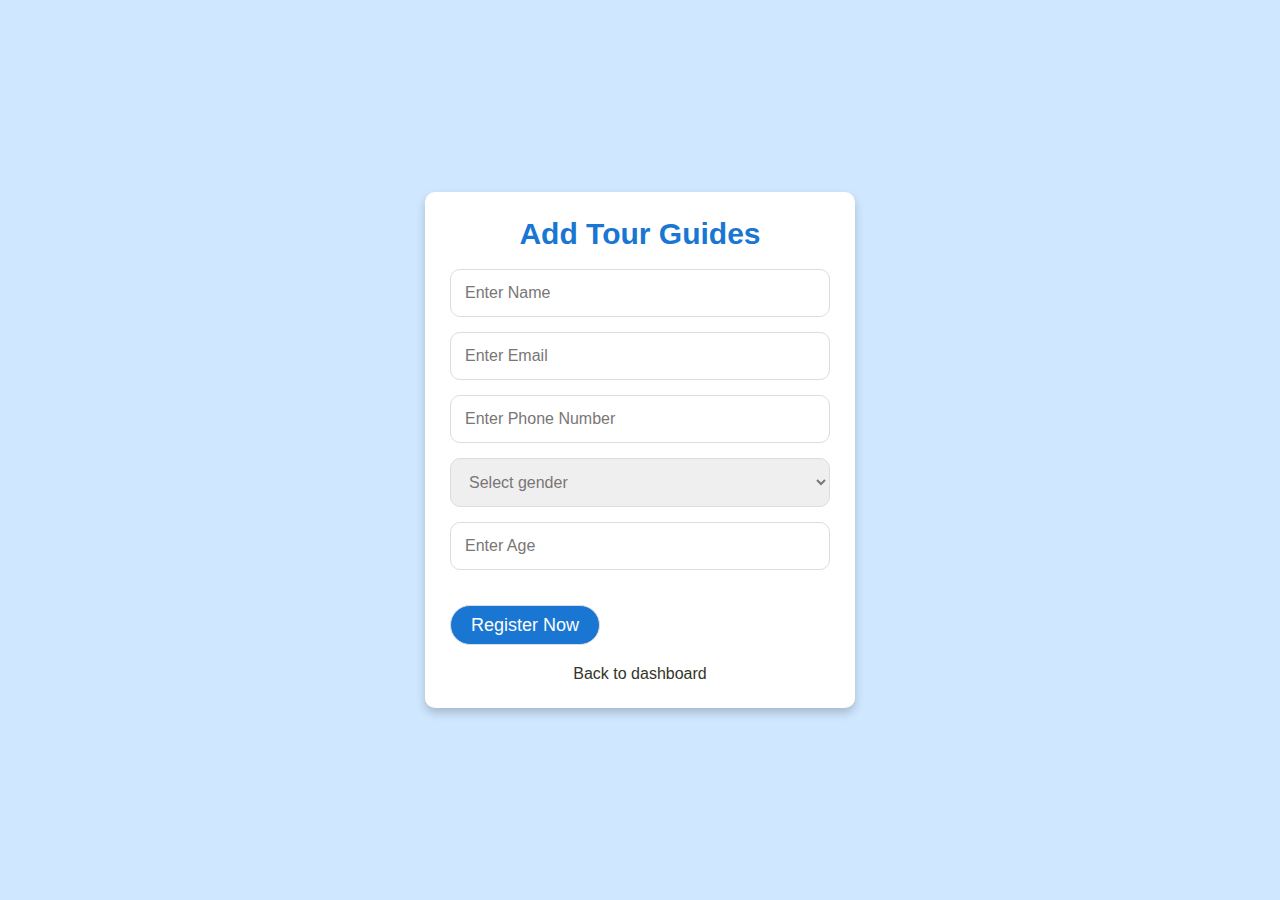
<file: src/main/webapp/add_tour_guides.html>
<!DOCTYPE html>
<html lang="en">
<head>
    <meta charset="UTF-8">
    <meta name="viewport" content="width=device-width, initial-scale=1.0">
    <title>Add Tour Guides</title>
    <link rel="stylesheet" href="add_tour_guides.css">
</head>
<body>
    <section>
        <div class="contact">        
            <div class="login form">
                <header>Add Tour Guides</header>

                <form action="tourguides" method="post">
                  <input name="name" type="text" class="feedback-input" placeholder="Enter Name" required />
                  <input name="email" type="email" class="feedback-input" placeholder="Enter Email" required />
                  <input name="phone" type="tel" class="feedback-input" placeholder="Enter Phone Number" required maxlength="10" pattern="[0-9]{10}"/>

                  <div class="select-wrapper">
                    <select name="gender" class="feedback-input" required>
                      <option value="" disabled selected>Select gender</option>
                      <option value="male">Male</option>
                      <option value="female">Female</option>
                      <option value="others">Others</option>
                    </select>
                  </div>

                  <input name="age" type="number" class="feedback-input" placeholder="Enter Age" required />
                  
                  <input type="submit" class="login-button" value="Register Now">
                </form>

                <div class="back-home">
                    <a href="admin_dashboard.jsp">Back to dashboard</a>
                </div>
            </div>
        </div>
    </section>
</body>
</html>
</file>
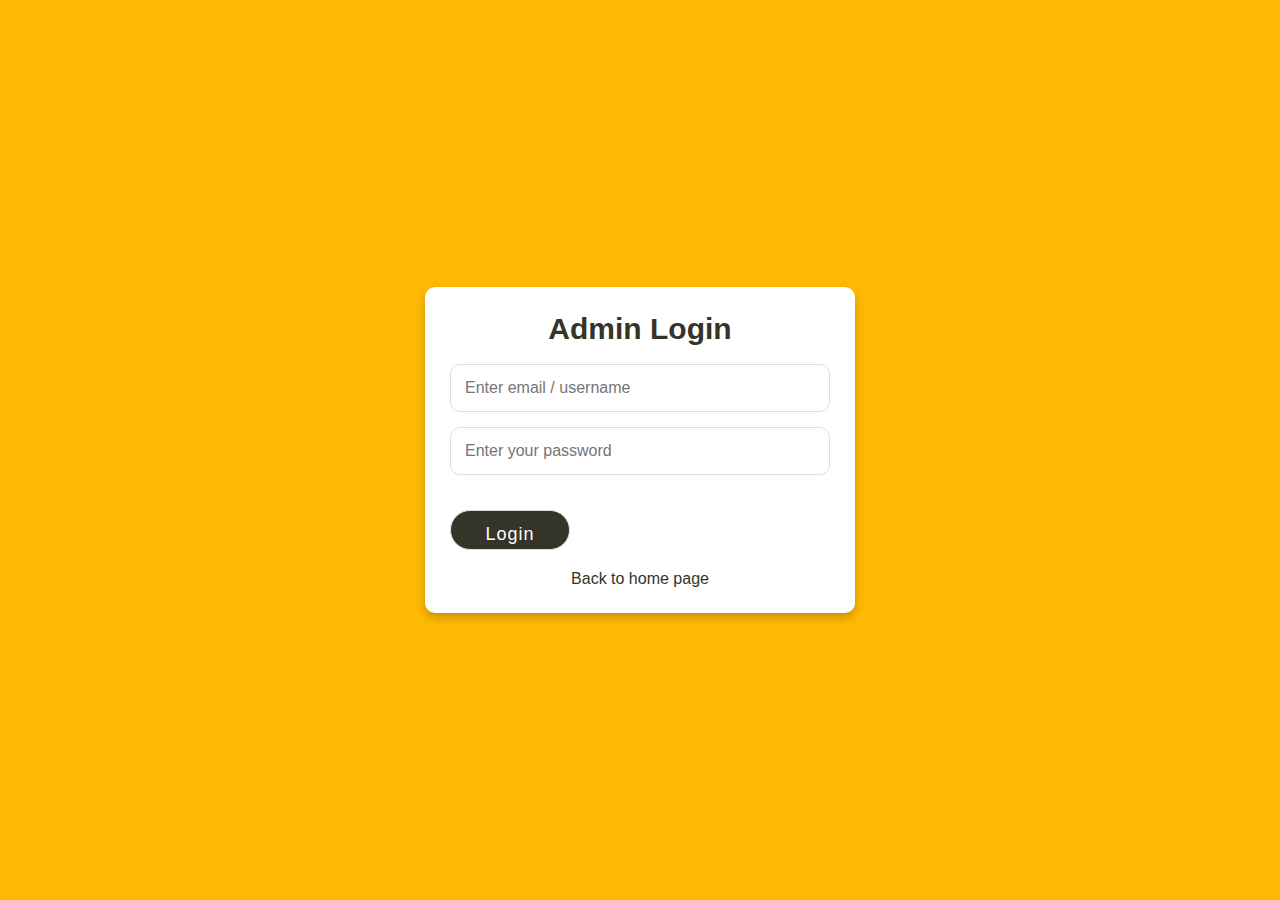
<file: src/main/webapp/admin_login.html>
<!DOCTYPE html>
<html lang="en">
<head>
    <meta charset="UTF-8">
    <meta name="viewport" content="width=device-width, initial-scale=1.0">
    <title>Admin Login</title>
    <link rel="stylesheet" href="admin_login.css">

</head>
<body>
    <!-- contact section design -->
    
    <section>
      <div class="contact">        
            
            <div class="login form">
              <header>Admin Login</header>

              <form action="login" method="post">
                <input type="email" name="email" placeholder="Enter email / username" required>
                <input type="password" name="password" placeholder="Enter your password" required>
                <input type="submit" class="login-button" value="Login">
              </form>

              <div class="back-home">
                <a href="index.html">Back to home page</a>
              </div>
            </div>
            
          </div>
    </section>
</body>
</html>
</file>
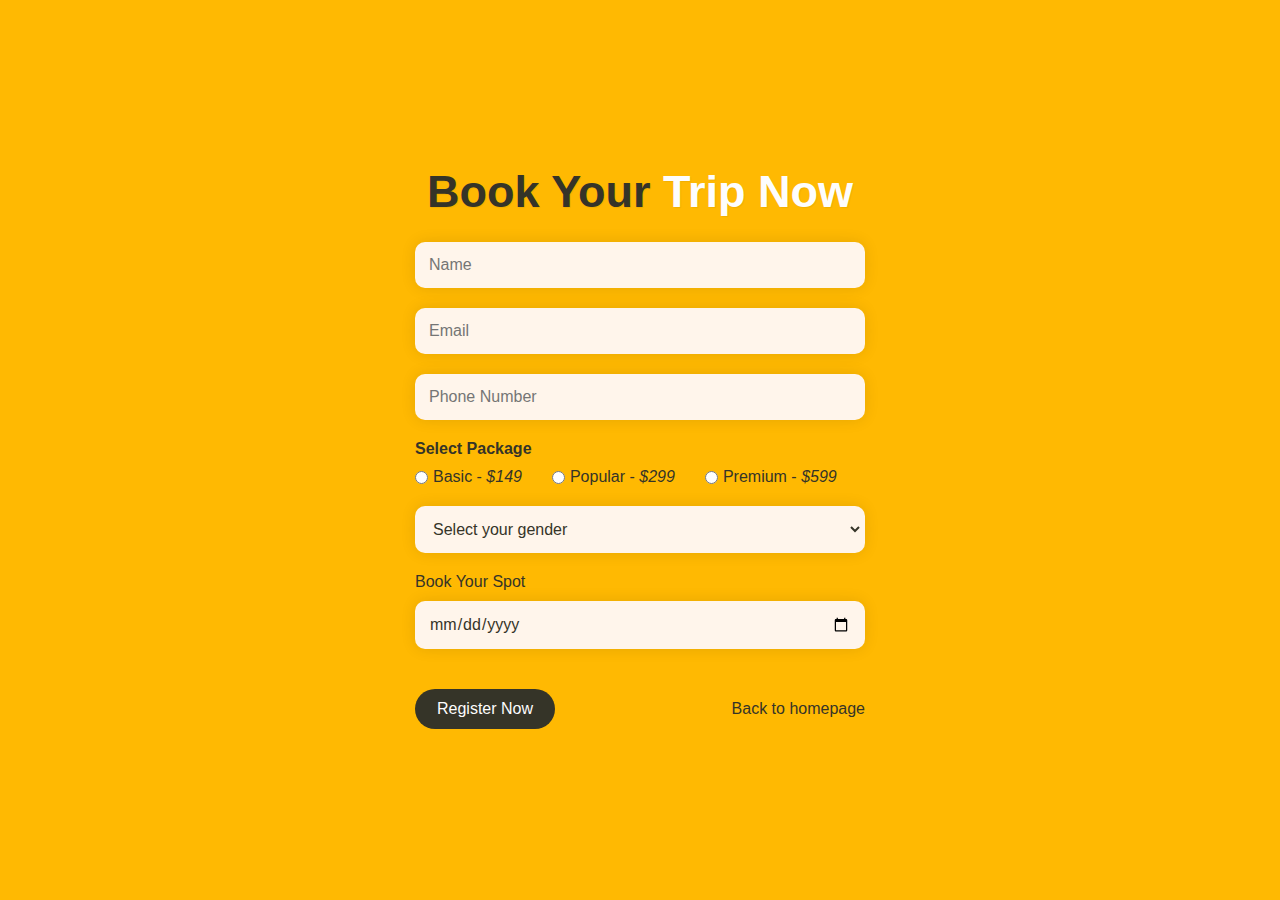
<file: src/main/webapp/booktrip_form.html>
<!DOCTYPE html>
<html lang="en">
<head>
    <meta charset="UTF-8">
    <meta name="viewport" content="width=device-width, initial-scale=1.0">
    <title>Book trip form</title>
    <link rel="stylesheet" href="booktrip_form.css">

</head>
<body>
    <!-- contact section design -->
    
    <section>
        <div class="contact">
            <h2 class="heading">Book Your <span>Trip Now</span></h2>    
            

            <form action="booktrip" method="post">

                <div class="form-group">
                    <input name="name" type="text" class="feedback-input" placeholder="Name" required />
                </div>
            

                <div class="form-group">
                    <input name="email" type="email" class="feedback-input" placeholder="Email" required />
                </div>

            
                <div class="form-group">
                    <input name="phone" type="tel" class="feedback-input" placeholder="Phone Number" required maxlength="10" pattern="[0-9]{10}"/>
                </div>

            
                <div class="form-group">
                    <label for="package"><b>Select Package</b></label>
                    <div class="package-radio">
                      <input type="radio" id="basic" name="package" value="Basic" required>
                      <label for="basic">Basic - <i>$149</i></label>
                      <input type="radio" id="popular" name="package" value="Popular" required>
                      <label for="popular">Popular - <i>$299</i></label>
                      <input type="radio" id="premium" name="package" value="Premium" required>
                      <label for="premium">Premium - <i>$599</i></label>
                    </div>
                  </div>
            
                <div class="form-group">
                    <select name="gender" class="feedback-input" required>
                        <option value="" disabled selected>Select your gender</option>
                        <option value="male">Male</option>
                        <option value="female">Female</option>
                        <option value="others">Others</option>
                    </select>
                </div>
            
                <div class="form-group">
                    <label for="date">Book Your Spot</label>
                    <input name="date" type="date" class="feedback-input"  required />
                </div>
            
                <div class="form-group">
                    <div class="button-container">
                      <button class="submit-button" type="submit">Register Now</button>
                      <a href="index.html" class="back-to-home">Back to homepage</a>
                    </div>
                </div>
            </form>

        </div>
    </section>
</body>
</html>
</file>
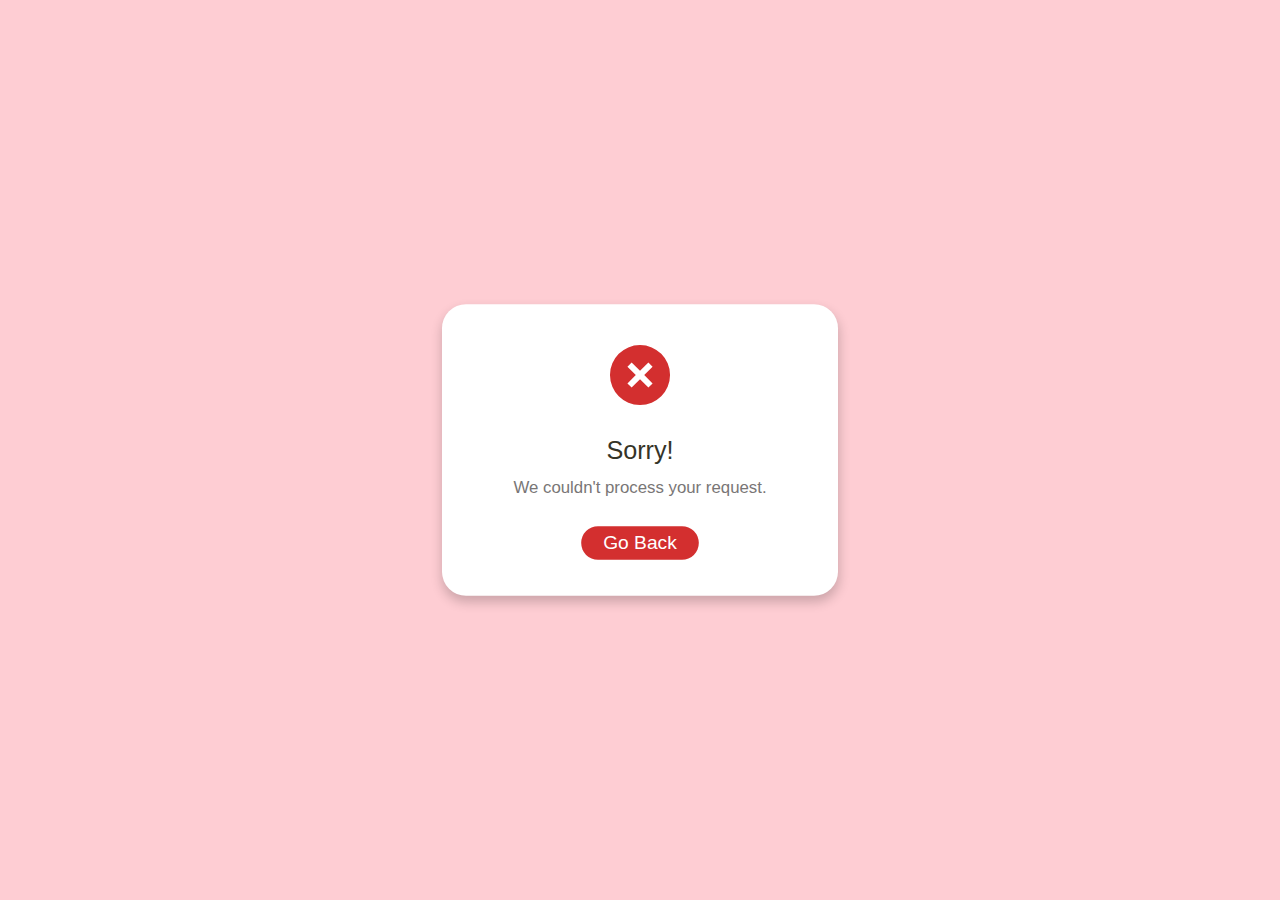
<file: src/main/webapp/failed.html>
<!DOCTYPE html>
<html lang="en">
<head>
    <meta charset="UTF-8" />
    <meta http-equiv="X-UA-Compatible" content="IE=edge" />
    <meta name="viewport" content="width=device-width, initial-scale=1.0" />
    <title>Popup Modal Box</title>
    <!-- CSS -->
    <link rel="stylesheet" href="failed.css" />
    <!-- box icons -->
    <link href='https://unpkg.com/boxicons@2.1.4/css/boxicons.min.css' rel='stylesheet'>

</head>
<body>
    <section class="active">

        <div class="modal-box">
            <i class='bx bxs-x-circle'></i>
            <h2>Sorry!</h2>
            <h3>We couldn't process your request.</h3>

            <div class="buttons">
				<a href="index.html"><button class="close-btn">Go Back</button></a>
            </div>
        </div>
    </section>
</body>
</html>
</file>
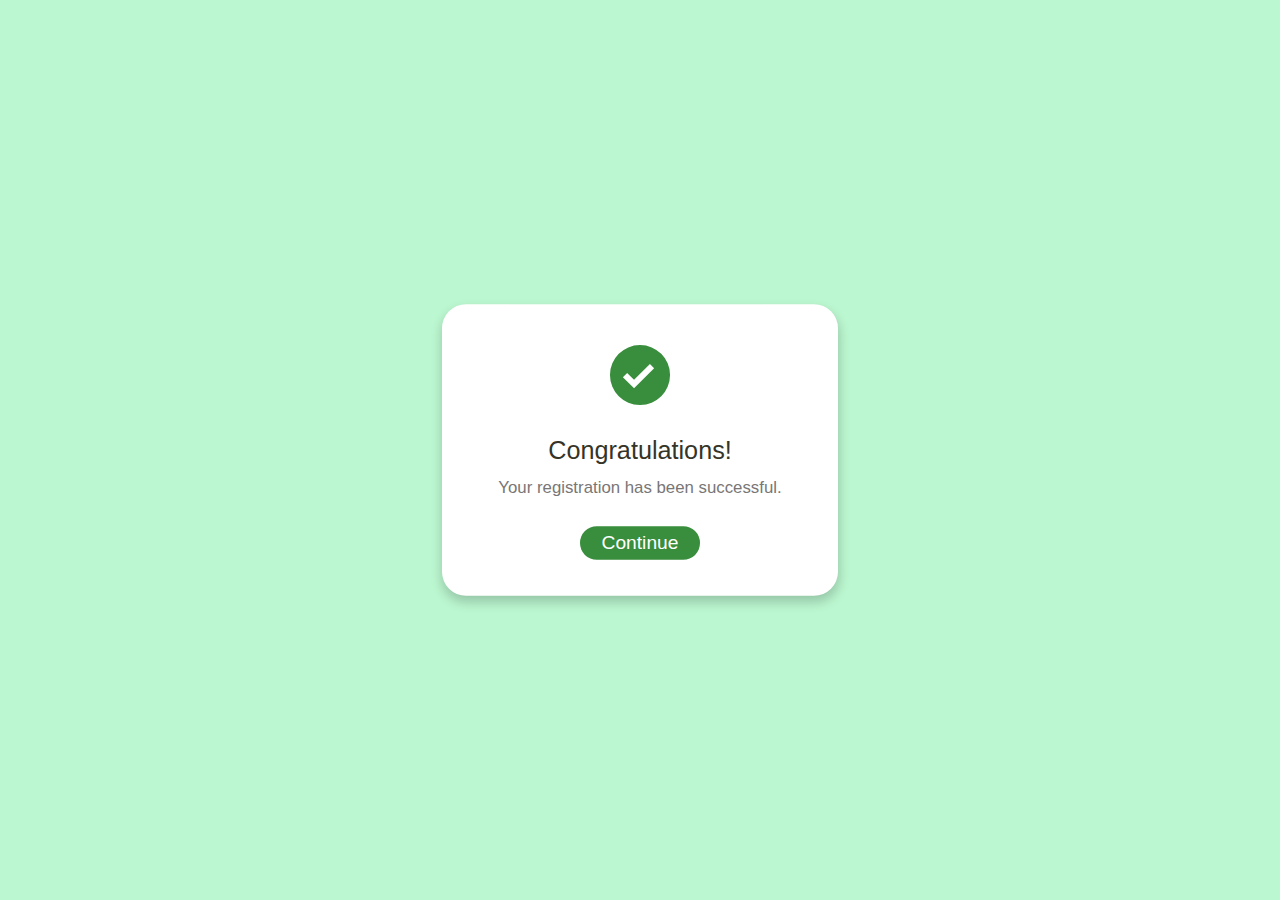
<file: src/main/webapp/success.html>
<!DOCTYPE html>
<html lang="en">
<head>
    <meta charset="UTF-8" />
    <meta http-equiv="X-UA-Compatible" content="IE=edge" />
    <meta name="viewport" content="width=device-width, initial-scale=1.0" />
    <title>Popup Modal Box</title>
    <!-- CSS -->
    <link rel="stylesheet" href="success.css" />
    <!-- box icons -->
    <link href='https://unpkg.com/boxicons@2.1.4/css/boxicons.min.css' rel='stylesheet'>

</head>
<body>
    <section class="active">
        <div class="modal-box">
            <i class='bx bxs-check-circle'></i>
            <h2>Congratulations!</h2>
            <h3>Your registration has been successful.</h3>

            <div class="buttons">
				<a href="index.html"><button class="close-btn">Continue</button></a>
            </div>
            
        </div>
    </section>
</body>
</html>
</file>
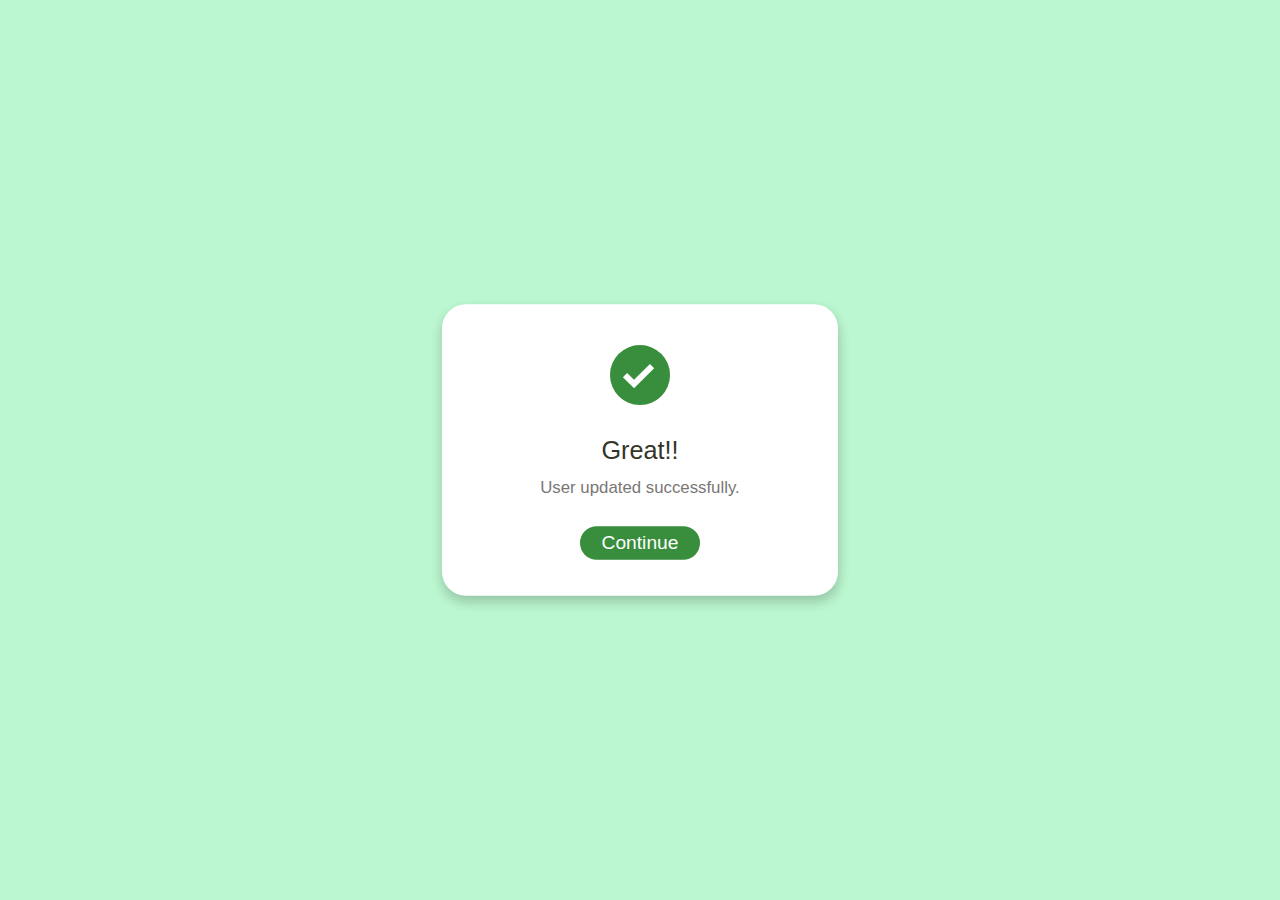
<file: src/main/webapp/success_update.html>
<!DOCTYPE html>
<html lang="en">
<head>
    <meta charset="UTF-8" />
    <meta http-equiv="X-UA-Compatible" content="IE=edge" />
    <meta name="viewport" content="width=device-width, initial-scale=1.0" />
    <title>Popup Modal Box</title>
    <!-- CSS -->
    <link rel="stylesheet" href="success_update.css" />
    <!-- box icons -->
    <link href='https://unpkg.com/boxicons@2.1.4/css/boxicons.min.css' rel='stylesheet'>

</head>
<body>
    <section class="active">
        <div class="modal-box">
            <i class='bx bxs-check-circle'></i>
            <h2>Great!!</h2>
            <h3>User updated successfully.</h3>

            <div class="buttons">
				<a href="admin_dashboard.jsp"><button class="close-btn">Continue</button></a>
            </div>
        </div>
    </section>
</body>
</html>
</file>
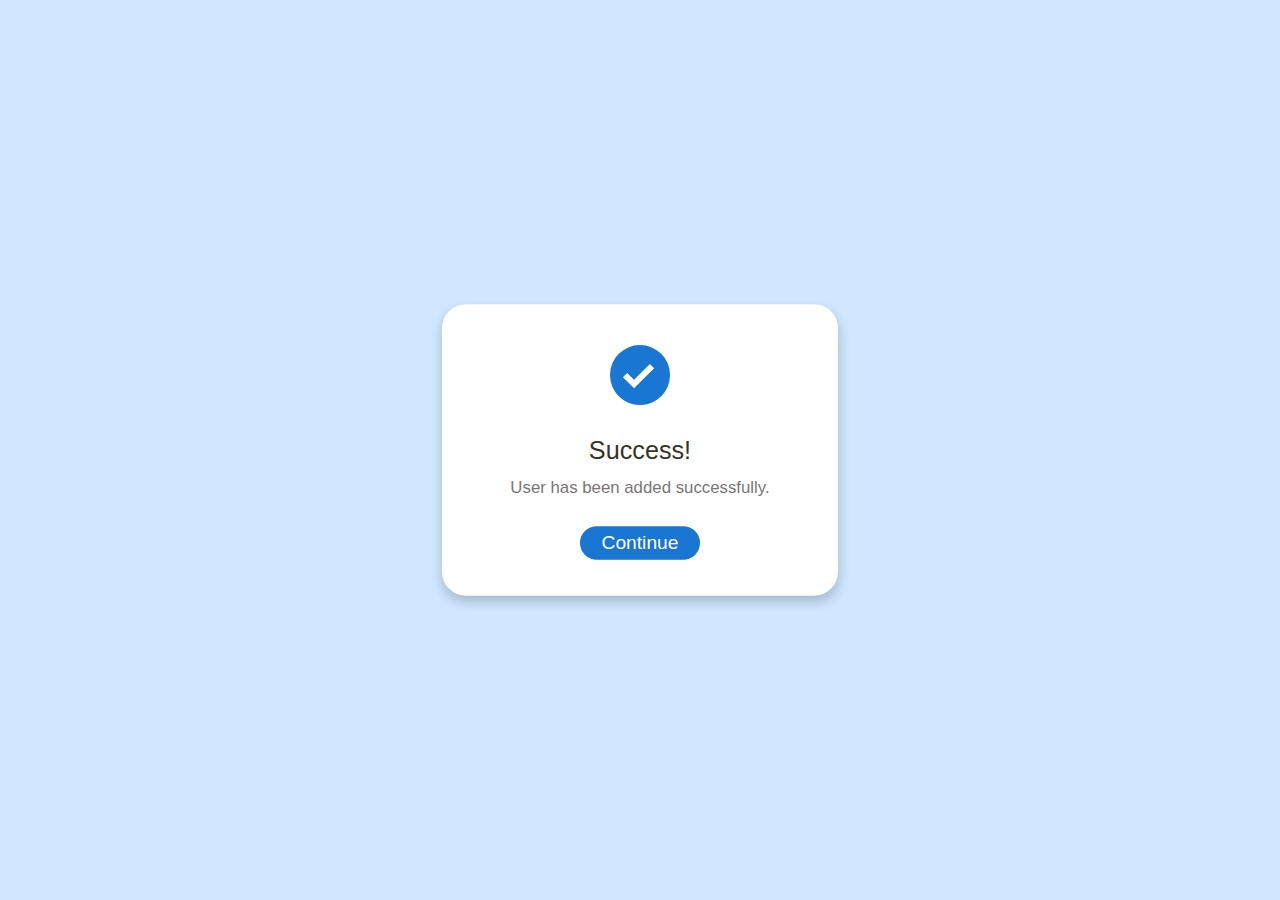
<file: src/main/webapp/success_user.html>
<!DOCTYPE html>
<html lang="en">
<head>
    <meta charset="UTF-8" />
    <meta http-equiv="X-UA-Compatible" content="IE=edge" />
    <meta name="viewport" content="width=device-width, initial-scale=1.0" />
    <title>Popup Modal Box</title>
    <!-- CSS -->
    <link rel="stylesheet" href="success_user.css" />
    <!-- box icons -->
    <link href='https://unpkg.com/boxicons@2.1.4/css/boxicons.min.css' rel='stylesheet'>

</head>
<body>
    <section class="active">
        <div class="modal-box">
            <i class='bx bxs-check-circle'></i>
            <h2>Success!</h2>
            <h3>User has been added successfully.</h3>

            <div class="buttons">
				<a href="admin_dashboard.jsp"><button class="close-btn">Continue</button></a>
            </div>
        </div>
    </section>
</body>
</html>
</file>
<file: src/main/webapp/add_tour_guides.css>
@import url('https://fonts.googleapis.com/css2?family=Poppins:wght@300;400;500;600;700;800;900&display=swap');

*{
    margin: 0;
    padding: 0;
    box-sizing: border-box;
    text-decoration: none;
    border: none;
    outline: none;
    scroll-behavior: smooth;
    font-family: 'Roboto', sans-serif;
}

:root {
    --primary: #1976D2;
    --light-primary: #CFE8FF;
    --danger: #D32F2F;
    --light-danger: #FECDD3;
    --warning: #FBC02D;
    --light-warning: #FFF2C6;
    --success: #388E3C;
    --light-success: #BBF7D0;

    --second-bg-color: #fdfdfd;
    --third-bg-color: #fff5eb;
    --text-color: #ffb902;
    --btn-color-new: #353428;
}

html{
  font-size: 62.5%;
  overflow-x: hidden;
}

body{
  background: var(--light-primary);
  color: var(--text-color);

  min-height: 100vh;
  width: 100%;
}

.contact{
  position: absolute;
  top: 50%;
  left: 50%;
  transform: translate(-50%,-50%);
  max-width: 430px;
  width: 100%;
  background: #fff;
  border-radius: 10px;
  box-shadow: 0 5px 10px rgba(0,0,0,0.2);
}

.contact .form{
  padding: 2.5rem;
}

.form header{
  color: var(--primary);
  font-size: 3rem;
  font-weight: 600;
  text-align: center;
  margin-bottom: 1.8rem;
}



.form input::placeholder,
.form select::placeholder {
    color: #797676; /* Set the desired color for the placeholder text (green in this case) */
}
.form select option {
  color: #797676; /* Set the desired color for the options (green in this case) */
}

.form select + label {
  color: #797676; /* Set the desired color for the label above the select */
}




.form input, .form select{
    width: 100%;
    font-weight: 500;
    font-size: 1.6rem;
    border-radius: 10px;
    line-height: 1.8rem;
    padding: 1.4rem;  
    box-sizing: border-box;
    font-size: 1.6rem;
    margin-bottom: 15px;
    border: 1px solid #ddd;
    color: #797676;
    border-radius: 10px;
}

.form input:focus, .form select:focus{
    box-shadow: 0px 1px 5px rgba(0, 0, 0, 0.1);
}

.form input.login-button{
    position: relative;
    display: flex;
    flex-direction: column; 
    justify-content: center;
    align-items: center;
    cursor: pointer;
    padding: 10px 10px 10px 10px;
    width: 15rem;
    background: var(--primary);
    color: var(--second-bg-color);
    margin: 2rem 0;
    border-radius: 50rem;
    font-size: 1.8rem;
    align-self: center;
}

.form input.login-button:hover{
    color: var(--light-primary);
    transition: 0.4s;
}

.back-home {
    font-size: 16px;
    color: var(--btn-color-new);
    text-align: center;
}

.back-home label:hover{
    text-decoration: underline;
}

.form a{
    font-size: 16px;
    color: var(--btn-color-new);
    text-align: center;
}

.form a:hover{
    text-decoration: underline;
}

/* Additional Styles for Select Dropdown */
</file>
<file: src/main/webapp/admin_login.css>
@import url('https://fonts.googleapis.com/css2?family=Poppins:wght@300;400;500;600;700;800;900&display=swap');

*{
  margin: 0;
  padding: 0;
  box-sizing: border-box;
  text-decoration: none;
  border: none;
  outline: none;
  scroll-behavior: smooth;
  font-family: 'Roboto', sans-serif;
}

:root{
  --second-bg-color: #fdfdfd;
  --third-bg-color: #fff5eb;
  --text-color: #ffb902;
  --main-color: #3a3a39;
  --btn-color-new: #353428;
}

html{
  font-size: 62.5%;
  overflow-x: hidden;
}

body{
  background: var(--text-color);
  color: var(--text-color);

  min-height: 100vh;
  width: 100%;
}

/* Admin Login */


.contact{
  position: absolute;
  top: 50%;
  left: 50%;
  transform: translate(-50%,-50%);
  max-width: 430px;
  width: 100%;
  background: #fff;
  border-radius: 10px;
  box-shadow: 0 5px 10px rgba(0,0,0,0.2);
}
  
.contact .form{
  padding: 2.5rem;
}

.form header{
  color: var(--btn-color-new);
  font-size: 3rem;
  font-weight: 600;
  text-align: center;
  margin-bottom: 1.8rem;
}
  

.form input{
  width: 100%;
  font-weight: 500;
  font-size: 1.6rem;
  border-radius: 10px;
  line-height: 1.8rem;
  padding: 1.4rem;  
  box-sizing: border-box;
  font-size: 1.6rem;
  margin-bottom: 15px;
  border: 1px solid #ddd;
  border-radius: 10px;
}

.form input:focus{
  box-shadow: 0px 1px 5px rgba(0, 0, 0, 0.1);
}

.form input.login-button{
  position: relative;
  display: flex;
  flex-direction: column; 
  justify-content: center;
  align-items: center;
  cursor: pointer;
  letter-spacing: 1px;
  width: 12rem;
  height: 4rem;
  background: var(--btn-color-new);
  color: var(--second-bg-color);
  margin: 2rem 0;
  border-radius: 50rem;
  font-size: 1.8rem;
  align-self: center;
}

.form input.login-button:hover{
  color: var(--text-color);
  transition: 0.4s;
}

.back-home {
  font-size: 16px;
  color: var(--btn-color-new);
  text-align: center;
}
  
.back-home label:hover{
  text-decoration: underline;
}

.form a{
  font-size: 16px;
  color: var(--btn-color-new);
  text-align: center;
}

.form a:hover{
  text-decoration: underline;
}
</file>
<file: src/main/webapp/booktrip_form.css>
@import url('https://fonts.googleapis.com/css2?family=Poppins:wght@300;400;500;600;700;800;900&display=swap');

*{
  margin: 0;
  padding: 0;
  box-sizing: border-box;
  text-decoration: none;
  border: none;
  outline: none;
  scroll-behavior: smooth;
  font-family: 'Roboto', sans-serif;
}

:root{
  --second-bg-color: #fdfdfd;
  --third-bg-color: #fff5eb;
  --text-color: #ffb902;
  --btn-color-new: #353428;
}

html{
  font-size: 62.5%;
  overflow-x: hidden;
}

body{
  background: var(--bg-color);
  color: var(--text-color);
}

/* Booktrip contact */

.contact {
    min-height: 100vh;
    background: var(--text-color);
    padding-top: rem;
    display: flex;
    flex-direction: column;
    align-items: center; /* For vertical centering */
    justify-content: center
}

.contact form{
    max-width: 450px;
    width: 100%;
    display: flex;
    flex-direction: column;
}

.contact .heading {
    font-size: 4.5rem;
    text-align: center;
    line-height: 1.8;
    padding-bottom: 1rem;
    color: var(--btn-color-new);
    text-shadow: 1px 1px 1px #0000000f;
}
  
.contact .heading span {
    color: var(--second-bg-color);
}

.feedback-input {
    color: var(--btn-color-new);
    font-weight: 500;
    font-size: 1.6rem;
    border-radius: 10px;
    line-height: 1.8rem;
    background-color: var(--third-bg-color);
    transition: all 0.3s;
    padding: 1.2rem;
    margin-bottom: 20px;
    width: 100%;
    box-sizing: border-box;
    box-shadow: 0px 0px 15px rgba(0, 0, 0, 0.1);
    border: 2px solid transparent;
}

.feedback-input:focus { 
    border-color: var(--text-color);
}

label {
    display: block;
    color: var(--btn-color-new);
    font-size: 1.6rem;
}

.package-radio {
    display: flex;
    margin-top: 10px;
    margin-bottom: 20px;
    align-items: center;
    gap: 5px;
}

.package-radio input {
    display: inline-block;
    width: auto;
}

.package-radio label {
    margin-right: 25px;
}

.contact label[for="date"] {
    margin-bottom: 10px; 
}


.contact .submit-button {
    position: relative;
    display: flex;
    justify-content: center;
    align-items: center;
    cursor: pointer;
    width: 14rem;
    height: 4rem;
    background: var(--btn-color-new);
    color: var(--second-bg-color);
    margin: 2rem 0;
    border-radius: 50rem;
    font-size: 1.6rem;
    align-self: center;
}

.contact .submit-button:hover {
    color: var(--text-color);
    transition: 0.4s;
}

.button-container {
    display: flex;
    justify-content: space-between;
    align-items: center;
}
  
.back-to-home {
    color: var(--btn-color-new);
    font-size: 1.6rem;
}

.back-to-home:hover{
    text-decoration: underline;
  }
</file>
<file: src/main/webapp/failed.css>
/* Google Fonts - Poppins */
@import url('https://fonts.googleapis.com/css2?family=Poppins:wght@300;400;500;600;700;800;900&display=swap');

*{
    margin: 0;
    padding: 0;
    box-sizing: border-box;
    text-decoration: none;
    border: none;
    outline: none;
    scroll-behavior: smooth;
    font-family: 'Roboto', sans-serif;
}

:root {
    --danger: #D32F2F;
    --light-danger: #FECDD3;
    --second-bg-color: #fdfdfd;
    --third-bg-color: #fff5eb;
    --text-color: #ffb902;
    --btn-color-new: #353428;
}
section {
  position: fixed;
  height: 100%;
  width: 100%;
  background: var(--light-danger);
}

button {
  font-size: 16px;
  font-weight: 400;
  color: #fff;
  padding: 5px 18px 5px 18px;
  margin-top: 25px;
  border: none;
  border-radius: 50rem;
  background: var(--danger);
  cursor: pointer;
}

button.show-modal,
.modal-box {
  position: fixed;
  left: 50%;
  top: 50%;
  transform: translate(-50%, -50%);
  box-shadow: 0 5px 10px rgba(0,0,0,0.2);
}

.modal-box {
  display: flex;
  flex-direction: column;
  align-items: center;
  max-width: 330px;
  width: 100%;
  padding: 30px 20px;
  border-radius: 20px;
  background-color: #fff;
  transition: all 0.3s ease;
  transform: translate(-50%, -50%) scale(1.2);
}

.modal-box i {
  font-size: 60px;
  color: var(--danger);
}

.modal-box h2 {
  margin-top: 20px;
  margin-bottom: 10px;
  font-size: 21px;
  font-weight: 500;
  color: var(--btn-color-new);
}

.modal-box h3 {
  font-size: 14px;
  font-weight: 400;
  color: #797676; 
  text-align: center;
}
</file>
<file: src/main/webapp/success.css>
/* Google Fonts - Poppins */
@import url('https://fonts.googleapis.com/css2?family=Poppins:wght@300;400;500;600;700;800;900&display=swap');

*{
    margin: 0;
    padding: 0;
    box-sizing: border-box;
    text-decoration: none;
    border: none;
    outline: none;
    scroll-behavior: smooth;
    font-family: 'Roboto', sans-serif;
}

:root {
    --success: #388E3C;
    --light-success: #BBF7D0;
    --second-bg-color: #fdfdfd;
    --third-bg-color: #fff5eb;
    --text-color: #ffb902;
    --btn-color-new: #353428;
}

section {
  position: fixed;
  height: 100%;
  width: 100%;
  background: var(--light-success);
}

button {
  font-size: 16px;
  font-weight: 400;
  color: #fff;
  padding: 5px 18px 5px 18px;
  margin-top: 25px;
  border: none;
  border-radius: 50rem;
  background: var(--success);
  cursor: pointer;
}

button.show-modal,
.modal-box {
  position: fixed;
  left: 50%;
  top: 50%;
  transform: translate(-50%, -50%);
  box-shadow: 0 5px 10px rgba(0,0,0,0.2);
}

.modal-box {
  display: flex;
  flex-direction: column;
  align-items: center;
  max-width: 330px;
  width: 100%;
  padding: 30px 20px;
  border-radius: 20px;
  background-color: #fff;
  transition: all 0.3s ease;
  transform: translate(-50%, -50%) scale(1.2);
}

.modal-box i {
  font-size: 60px;
  color: var(--success);
}

.modal-box h2 {
  margin-top: 20px;
  margin-bottom: 10px;
  font-size: 21px;
  font-weight: 500;
  color: var(--btn-color-new);
}

.modal-box h3 {
  font-size: 14px;
  font-weight: 400;
  color: #797676; 
  text-align: center;
}
</file>
<file: src/main/webapp/success_update.css>
/* Google Fonts - Poppins */
@import url('https://fonts.googleapis.com/css2?family=Poppins:wght@300;400;500;600;700;800;900&display=swap');

*{
    margin: 0;
    padding: 0;
    box-sizing: border-box;
    text-decoration: none;
    border: none;
    outline: none;
    scroll-behavior: smooth;
    font-family: 'Roboto', sans-serif;
}

:root {
    --success: #388E3C;
    --light-success: #BBF7D0;
    --second-bg-color: #fdfdfd;
    --third-bg-color: #fff5eb;
    --text-color: #ffb902;
    --btn-color-new: #353428;
}
section {
  position: fixed;
  height: 100%;
  width: 100%;
  background: var(--light-success);
}

button {
  font-size: 16px;
  font-weight: 400;
  color: #fff;
  padding: 5px 18px 5px 18px;
  margin-top: 25px;
  border: none;
  border-radius: 50rem;
  background: var(--success);
  cursor: pointer;
}

button.show-modal,
.modal-box {
  position: fixed;
  left: 50%;
  top: 50%;
  transform: translate(-50%, -50%);
  box-shadow: 0 5px 10px rgba(0,0,0,0.2);
}

.modal-box {
  display: flex;
  flex-direction: column;
  align-items: center;
  max-width: 330px;
  width: 100%;
  padding: 30px 20px;
  border-radius: 20px;
  background-color: #fff;
  transition: all 0.3s ease;
  transform: translate(-50%, -50%) scale(1.2);
}

.modal-box i {
  font-size: 60px;
  color: var(--success);
}

.modal-box h2 {
  margin-top: 20px;
  margin-bottom: 10px;
  font-size: 21px;
  font-weight: 500;
  color: var(--btn-color-new);
}

.modal-box h3 {
  font-size: 14px;
  font-weight: 400;
  color: #797676; 
  text-align: center;
}
</file>
<file: src/main/webapp/success_user.css>
/* Google Fonts - Poppins */
@import url('https://fonts.googleapis.com/css2?family=Poppins:wght@300;400;500;600;700;800;900&display=swap');

*{
    margin: 0;
    padding: 0;
    box-sizing: border-box;
    text-decoration: none;
    border: none;
    outline: none;
    scroll-behavior: smooth;
    font-family: 'Roboto', sans-serif;
}

:root {
    --primary: #1976D2;
    --light-primary: #CFE8FF;
    --second-bg-color: #fdfdfd;
    --third-bg-color: #fff5eb;
    --text-color: #ffb902;
    --btn-color-new: #353428;
}

section {
  position: fixed;
  height: 100%;
  width: 100%;
  background: var(--light-primary);
}

button {
  font-size: 16px;
  font-weight: 400;
  color: #fff;
  padding: 5px 18px 5px 18px;
  margin-top: 25px;
  border: none;
  border-radius: 50rem;
  background: var(--primary);
  cursor: pointer;
}

button.show-modal,
.modal-box {
  position: fixed;
  left: 50%;
  top: 50%;
  transform: translate(-50%, -50%);
  box-shadow: 0 5px 10px rgba(0,0,0,0.2);
}

.modal-box {
  display: flex;
  flex-direction: column;
  align-items: center;
  max-width: 330px;
  width: 100%;
  padding: 30px 20px;
  border-radius: 20px;
  background-color: #fff;
  transition: all 0.3s ease;
  transform: translate(-50%, -50%) scale(1.2);
}

.modal-box i {
  font-size: 60px;
  color: var(--primary);
}

.modal-box h2 {
  margin-top: 20px;
  margin-bottom: 10px;
  font-size: 21px;
  font-weight: 500;
  color: var(--btn-color-new);
}

.modal-box h3 {
  font-size: 14px;
  font-weight: 400;
  color: #797676; 
  text-align: center;
}
</file>
